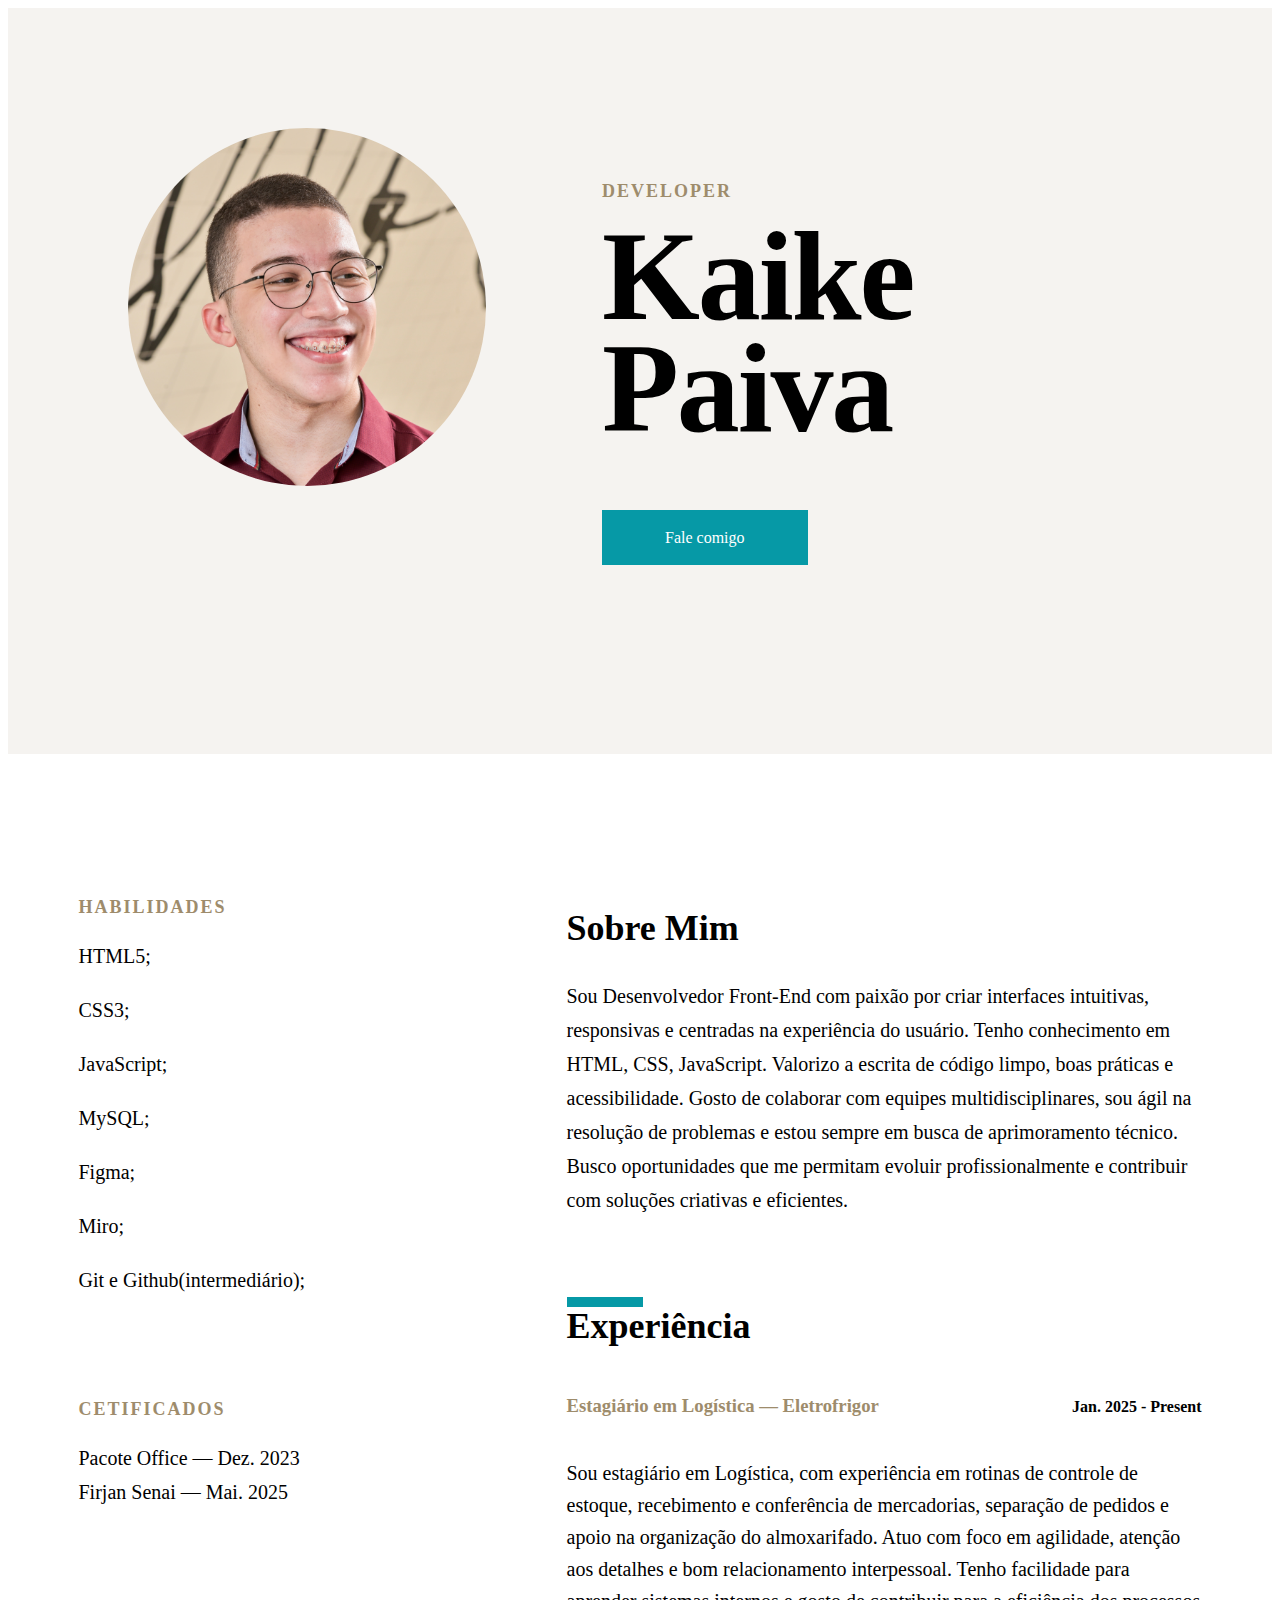
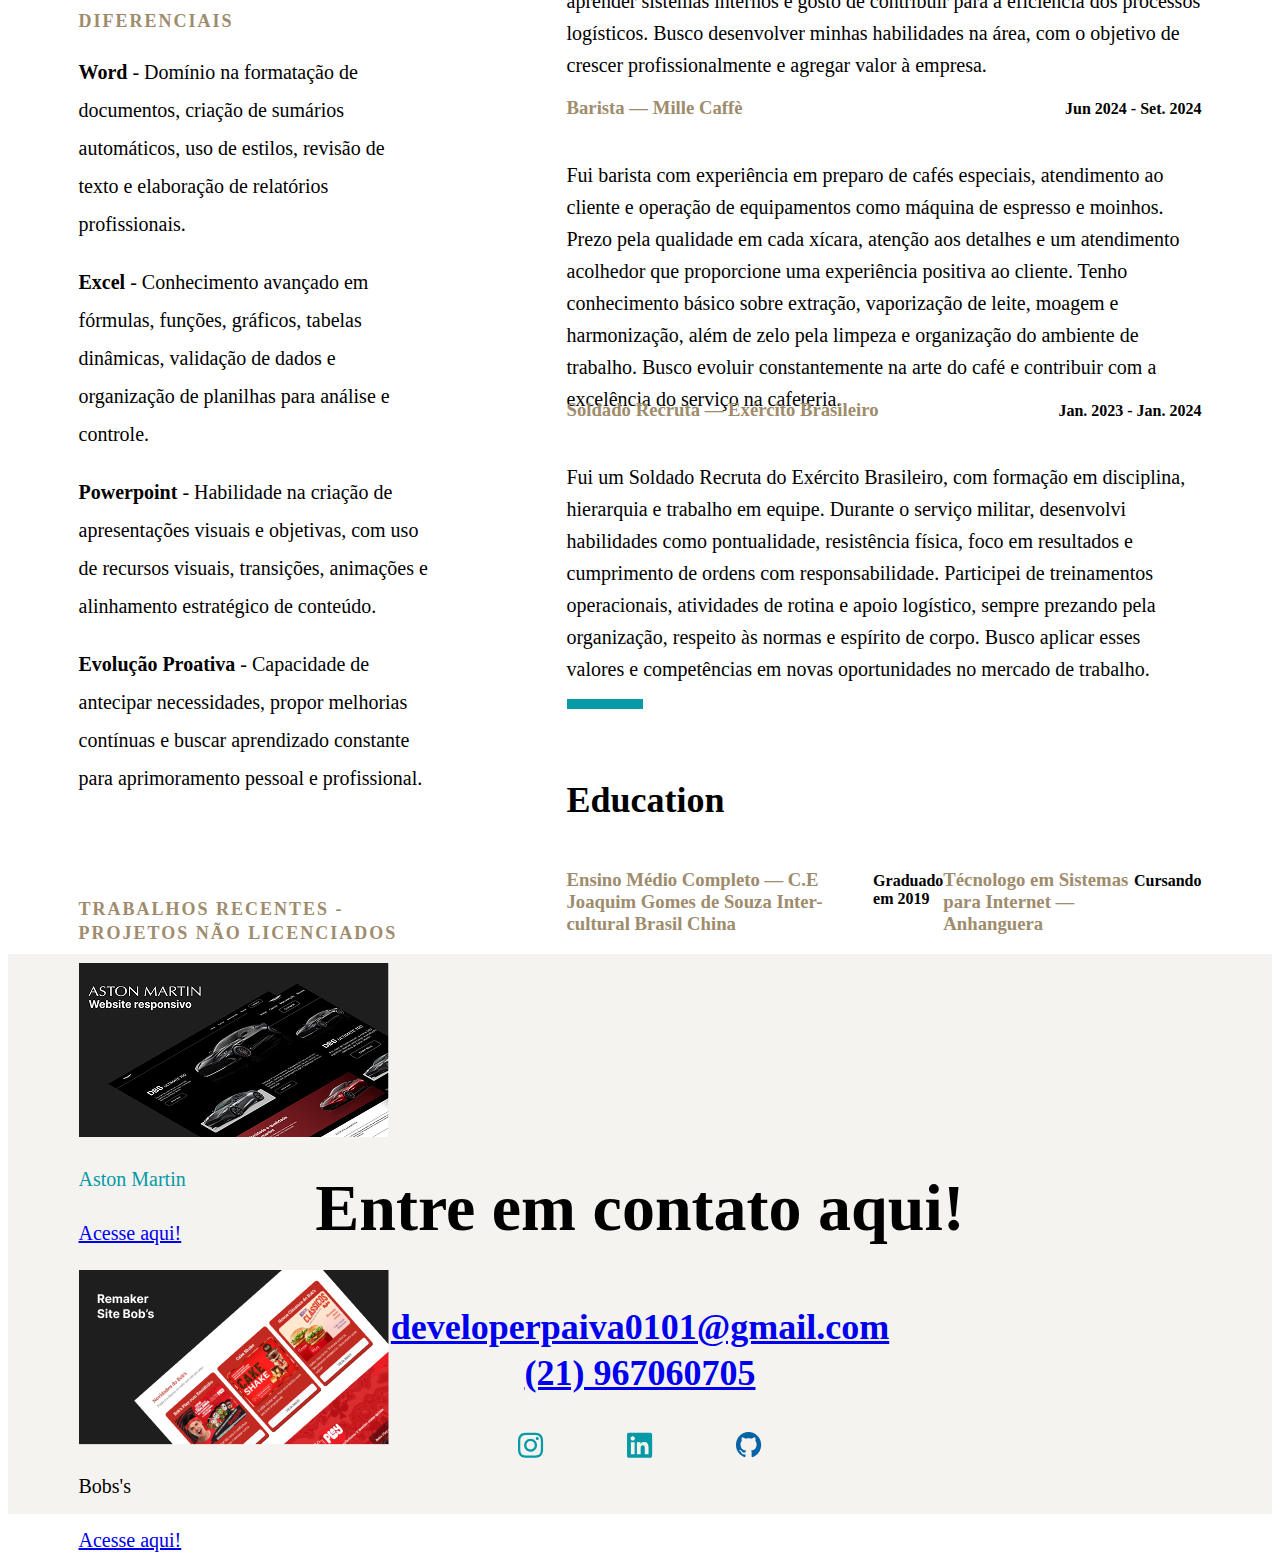
<file: index.html>
<!DOCTYPE html>
<html lang="pt-br">
<head>
    <meta charset="UTF-8">
    <meta name="viewport" content="width=device-width, initial-scale=1.0">
    <title>Sobre Mim</title>
    <link rel="stylesheet" href="css/style.css">
</head>
<body>

    <header>
        <div class="container">
            <div class="imagem_perfil">
                <img src="IMAGENS/DAN_7435.jpg" alt="">
            </div>

            <div class="primeira_impressao">
                <h3>Developer</h3>
                <h1>Kaike Paiva</h1>
                <a href="https://w.app/kaikep" target="_blank">Fale comigo</a>
            </div>
        </div>
    </header>
    
    <section>
        <div class="bloco_esquerdo">
            <div class="skill">
                <h3>Habilidades</h3>
                <p> HTML5;</p>
                <p> CSS3;</p>
                <p> JavaScript;</p>
                <p> MySQL;</p>
                <p> Figma;</p>
                <p> Miro;</p>
                <p> Git e Github(intermediário);</p>
            </div>
            <div class="awards">
                <h3>Cetificados</h3>
                <p>Pacote Office — Dez. 2023 <br>
                    Firjan Senai — Mai. 2025 <br>
                    </p>
            </div>

            <div class="carrer_traits">
                <h3>Diferenciais</h3>
                <p><b>Word</b> - Domínio na formatação de documentos, criação de sumários automáticos, uso de estilos, revisão de texto e elaboração de relatórios profissionais. 

                <p><b>Excel</b> - Conhecimento avançado em fórmulas, funções, gráficos, tabelas dinâmicas, validação de dados e organização de planilhas para análise e controle.</p> 
                    
                <p><b>Powerpoint</b> - Habilidade na criação de apresentações visuais e objetivas, com uso de recursos visuais, transições, animações e alinhamento estratégico de conteúdo.</p>
                    
                <p><b>Evolução Proativa</b> - Capacidade de antecipar necessidades, propor melhorias contínuas e buscar aprendizado constante para aprimoramento pessoal e profissional.</p>
            </div>

            <div class="recent_works">
                <h3>Trabalhos recentes - Projetos não licenciados</h3>
                <div class="recent_works_img">
                    <img src="IMAGENS/simplewebsite.png" alt="">
                </div>
                
                <div class="recent_works_card">
                    <p>Aston Martin</p> <p><a href="https://kaikepaiva.github.io/ProjectSenai/">Acesse aqui!</a></p>
                </div>
            </div>

            <div class="recent_works_img">
                <img src="IMAGENS/Group 15.png" alt="">
            </div>
                
            <div class="recent_works_card">
                <p>Bobs's</p> <p><a href="https://kaikepaiva.github.io/SENAI/aulas/responsivo03/index.html" target="_blank">Acesse aqui!</a></p>
            </div>
            

        </div>

        <div class="bloco_direito">
            <div class="about_me">
                <h2>Sobre Mim</h2>
                <p>Sou Desenvolvedor Front-End com paixão por criar interfaces intuitivas, responsivas e centradas na experiência do usuário. Tenho conhecimento em HTML, CSS, JavaScript. Valorizo a escrita de código limpo, boas práticas e acessibilidade. Gosto de colaborar com equipes multidisciplinares, sou ágil na resolução de problemas e estou sempre em busca de aprimoramento técnico. Busco oportunidades que me permitam evoluir profissionalmente e contribuir com soluções criativas e eficientes.</p>

                <div class="bloquinho"></div>
            </div>

            

            <div class="Experience">
                <h2>Experiência</h2>

                <div class="card">
                    <div class="text_experience">
                        <h3>Estagiário em Logística — Eletrofrigor</h3>
                        <h4>Jan. 2025 - Present</h4>
                    </div>
                    <p>Sou estagiário em Logística, com experiência em rotinas de controle de estoque, recebimento e conferência de mercadorias, separação de pedidos e apoio na organização do almoxarifado. Atuo com foco em agilidade, atenção aos detalhes e bom relacionamento interpessoal. Tenho facilidade para aprender sistemas internos e gosto de contribuir para a eficiência dos processos logísticos. Busco desenvolver minhas habilidades na área, com o objetivo de crescer profissionalmente e agregar valor à empresa.</p>

                </div>

                <div class="card">
                    <div class="text_experience">
                        <h3>Barista — Mille Caffè</h3>
                        <h4>Jun 2024 - Set. 2024</h4>
                    </div>
                    <p>Fui barista com experiência em preparo de cafés especiais, atendimento ao cliente e operação de equipamentos como máquina de espresso e moinhos. Prezo pela qualidade em cada xícara, atenção aos detalhes e um atendimento acolhedor que proporcione uma experiência positiva ao cliente. Tenho conhecimento básico sobre extração, vaporização de leite, moagem e harmonização, além de zelo pela limpeza e organização do ambiente de trabalho. Busco evoluir constantemente na arte do café e contribuir com a excelência do serviço na cafeteria.</p>
                </div>

                <div class="card">
                    <div class="text_experience">
                        <h3>Soldado Recruta — Exército Brasileiro</h3>
                        <h4>Jan. 2023 - Jan. 2024</h4>
                    </div>
                    <p>Fui um Soldado Recruta do Exército Brasileiro, com formação em disciplina, hierarquia e trabalho em equipe. Durante o serviço militar, desenvolvi habilidades como pontualidade, resistência física, foco em resultados e cumprimento de ordens com responsabilidade. Participei de treinamentos operacionais, atividades de rotina e apoio logístico, sempre prezando pela organização, respeito às normas e espírito de corpo. Busco aplicar esses valores e competências em novas oportunidades no mercado de trabalho.</p>
                </div>

            </div>

            <div class="education">
                <div class="bloquinho"></div>

                <h2>Education</h2>

                <div class="education_tips">
                    <h3>Ensino Médio Completo — C.E Joaquim Gomes de Souza Inter-cultural Brasil China</h3>
                    <h4>Graduado em 2019</h4>
                    <h3>Técnologo em Sistemas para Internet — Anhanguera</h3>
                    <h4>Cursando</h4>
                </div>
                
            </div>

        </div>

    </section>

    <footer>
        <div class="block_footer">
            <h2>Entre em contato aqui!</h2>
            <h3><a href="mailto:developerpaiva0101@gmail.com">developerpaiva0101@gmail.com </a><br>
            <a href="tel:+5521967060705">(21) 967060705</a></h3>
            <div class="redes_sociais">
                <a href="https://www.instagram.com/kaikepaiva2/" target="_blank"> <img src="IMAGENS/instagram.svg" alt=""></a>
                <a href="https://www.linkedin.com/in/kaikepaiva/" target="_blank"> <img src="IMAGENS/linkedin.svg" alt=""></a>
                <a href="https://github.com/KaikePaiva" target="_blank"> <img src="IMAGENS/Github.png" alt=""></a>

            </div>
        </div>
    </footer>

</body>
</html>
</file>
<file: css/style.css>
header{
    max-width: 100%;
    height: auto;
    background-color: #F5F3F0;
    justify-content: center;
    margin: 0 auto;
    display: flex;
}

.container{
    display: flex;
    align-content: center;
    justify-content: space-around;
    width: 1024px;
    height: auto;
    padding: 120px 0 264px 0;

}

.imagem_perfil img{
    align-items: center;
    width: 358px;
    height: 358px;
    border-radius: 100%;
}

.primeira_impressao{
    width: 1440px;
    height: 224px;
    margin-left: 116px;
}

.primeira_impressao h1{
    font-weight: 100px;
    font-size: 126px;
    letter-spacing: -2.17px;
    line-height: 112px;
    margin-top: 0;
}

.primeira_impressao h3{
    font-size: 18px;
    letter-spacing: 2px;
    text-transform: uppercase;
    line-height: 24px;
    letter-spacing: 2px;
    margin-top: 51px;
    color: #9E8C6C;

}
.primeira_impressao a{
    width: 224px;
    height: 60px;
    border: 1px solid  #0699A6;
    background-color: #0699A6;
    color: white;
    text-decoration: none;
    text-align: center;
    padding: 18px 62px;
}

section{
    display: flex;
    justify-content: center;
    max-width: 100%;
    height: auto;
}

.skill , .awards , .carrer_traits{margin-bottom: 100px;}

.bloco_esquerdo{
    margin-top: 123px;
    width: 350px;
    height: 1559px;
    background-color: rgb(255, 255, 255);
}

.bloco_esquerdo h3{
    color:#9E8C6C;
    font-weight: 700px;
    font-size: 18px;
    line-height: 24px;
    letter-spacing: 2px;
    text-transform: uppercase;
    
}

.bloco_esquerdo p{
    font-weight: 400px;
    font-size: 20px;
    line-height: 34px;
    letter-spacing: 0px;

}

.carrer_traits p{
    line-height: 34px;
    font-weight: 400px;
    font-size: 20px;
    line-height: 38px;
    margin-bottom: 20px;

}

.recent_works p{
    color: #0699A6;
}

.bloco_direito{
    width: 635px;
    height: auto;
    margin-top: 123px;
    margin-left: 138px;
    background-color: rgb(255, 255, 255);
}

.about_me {
    margin-bottom: 72px;
    width: 635px;
    height: 326px;
}


.bloco_direito p{
    font-weight: 400px;
    font-size: 20px;
    line-height: 34px;
    
}


.bloquinho{
    color: #0699A6;
    background-color: #0699A6;
    width: 76px;
    height: 10px;
    margin-top: 80px;
}

.bloco_direito h2{
    font-size: 36px;
}

.card{
    width: 635px;
    height: 238px;
    margin-bottom: 64px;
}

.card p{
    line-height: 32px; 
}

.text_experience{
    max-width: 100%;
    height: auto;
    display: flex;
    justify-content: space-between;
    
}

.text_experience h3{
    color: #9E8C6C;
}



.education h2{
    margin-top: 70px;
}

.education_tips{
    display: flex;
    justify-content: space-between;
    
}

.education_tips h3{
    color: #9E8C6C;
    
}

footer{
    display: flex;
    align-content: center;
    max-width: 100%;
    height: 560px;
    background-color: #F5F3F0;
}

.block_footer{
    text-align: center;
    width: 793px;
    height: 258px;
    margin: 0 auto;
    padding-top: 158px;
    padding-bottom: 116px;
    
}

.block_footer h2{
    font-weight: 900px;
    font-size: 66px;
    line-height: 82px;
    
}

.block_footer h3{
    font-weight: 900px;
    font-size: 36px;
    line-height: 46px;
    color: #0699A6;
}

.redes_sociais{
    width: 244px;
    height: 24px;
    display: flex;
    justify-content: space-between;
    margin: 0 auto;
}


@media screen and (max-width: 1023px){

    .container{
        flex-direction: column;
        align-items: center;
        text-align: center;
        padding: 20px;
        height: auto;
    }

    .imagem_perfil{
        margin: 80px auto;
    }

    .imagem_perfil img{
        width: 280px;
        height: 280px;
    }

    .primeira_impressao{
        width: 100%;
        height: auto;
        margin: -48px auto auto;
        text-align: center;
        padding-bottom: 100px;
    }

    .primeira_impressao h1{
        font-size: 80px;
        line-height: 85px;
    }

    section{
        align-items: center;
        flex-direction: column-reverse;
        width: 100%;
        margin: 0 auto;
        
    }

    .bloco_esquerdo, .bloco_direito{
        width: 100%;
        height: auto;
        margin: 20px 0;
    }

    .Experience{
        margin-top: 108px;
    }


    .about_me{
        width: 100%;
    }

    .card{
        width: 100%;
        margin-bottom: 100px;
    }

    .bloco_direito{
        margin-left: 0;
    }

    .text_experience, .education_tips{
        flex-direction: column;
        width: 100%;
        
    }

    .block_footer h2{
        font-size: 50px;
        line-height: 60px;
    }

    .block_footer h3{
        font-size: 28px;
        line-height: 36px;
    }
}
</file>
